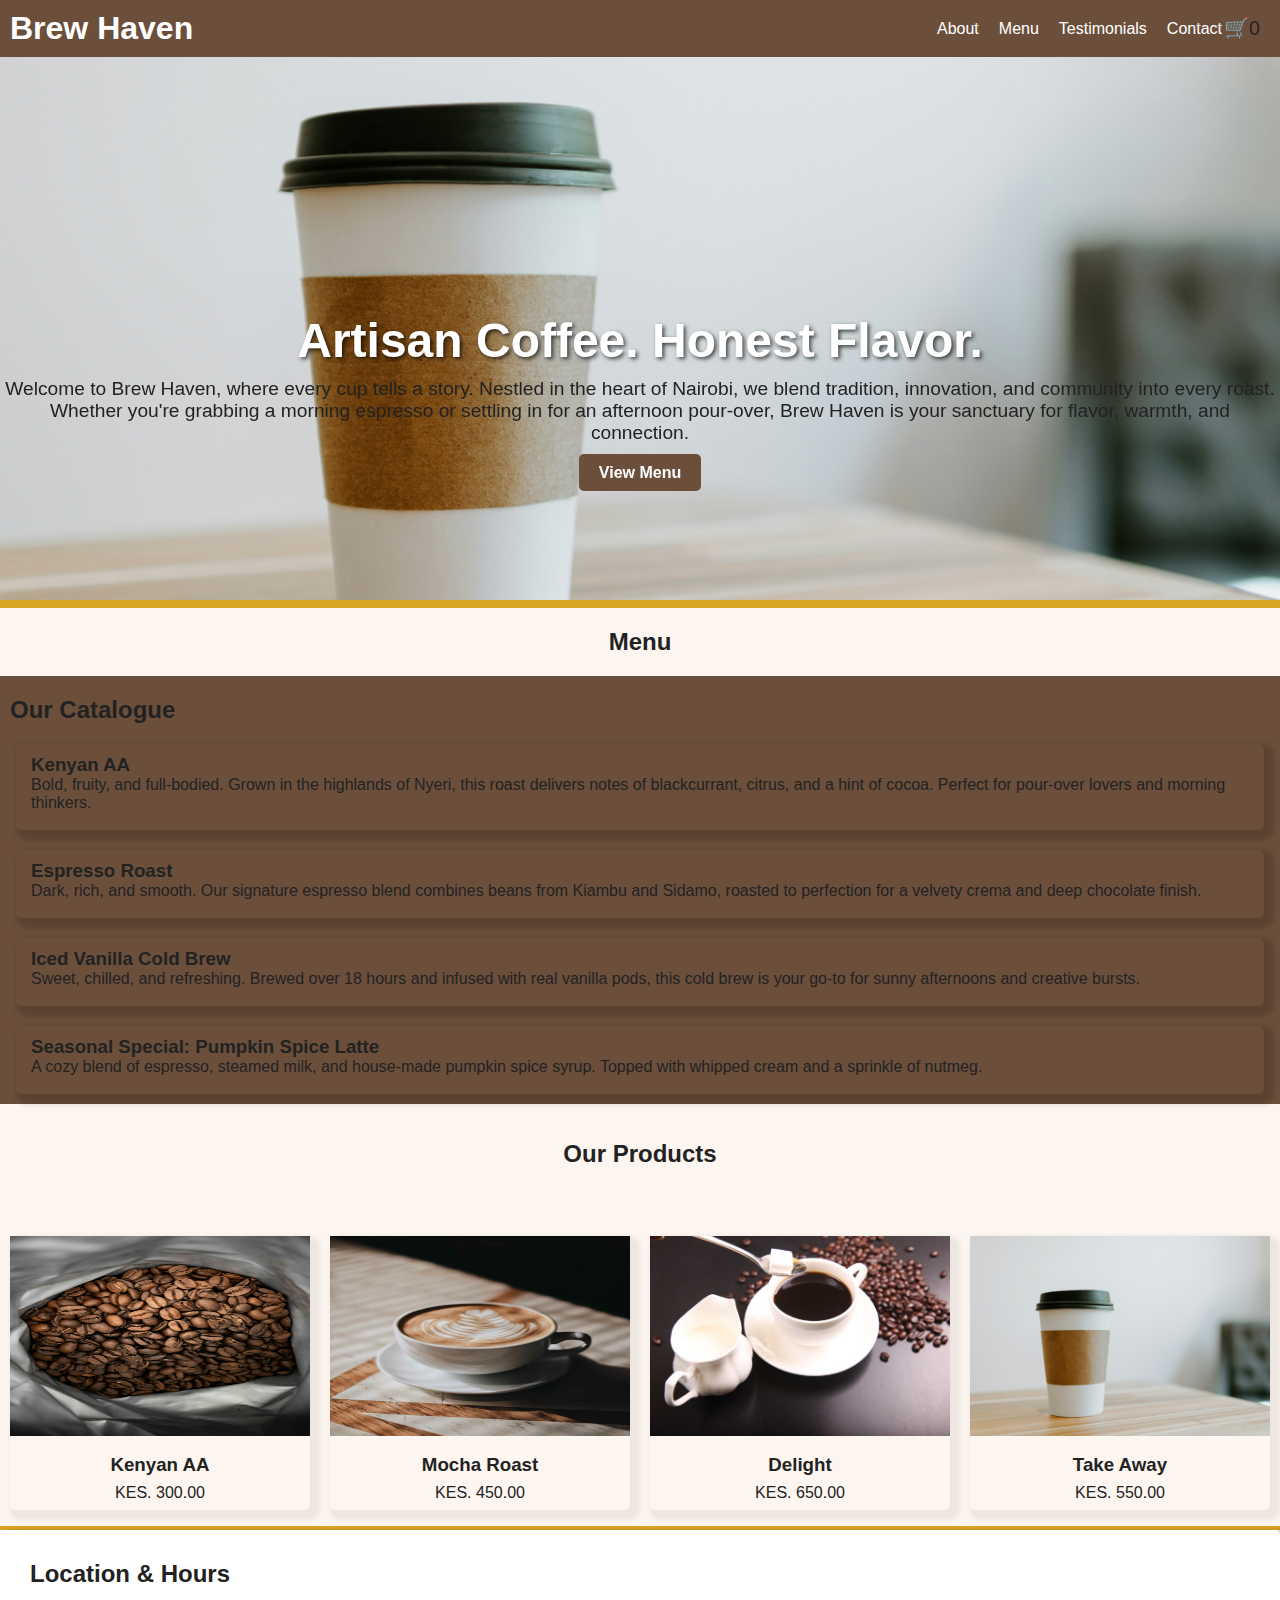
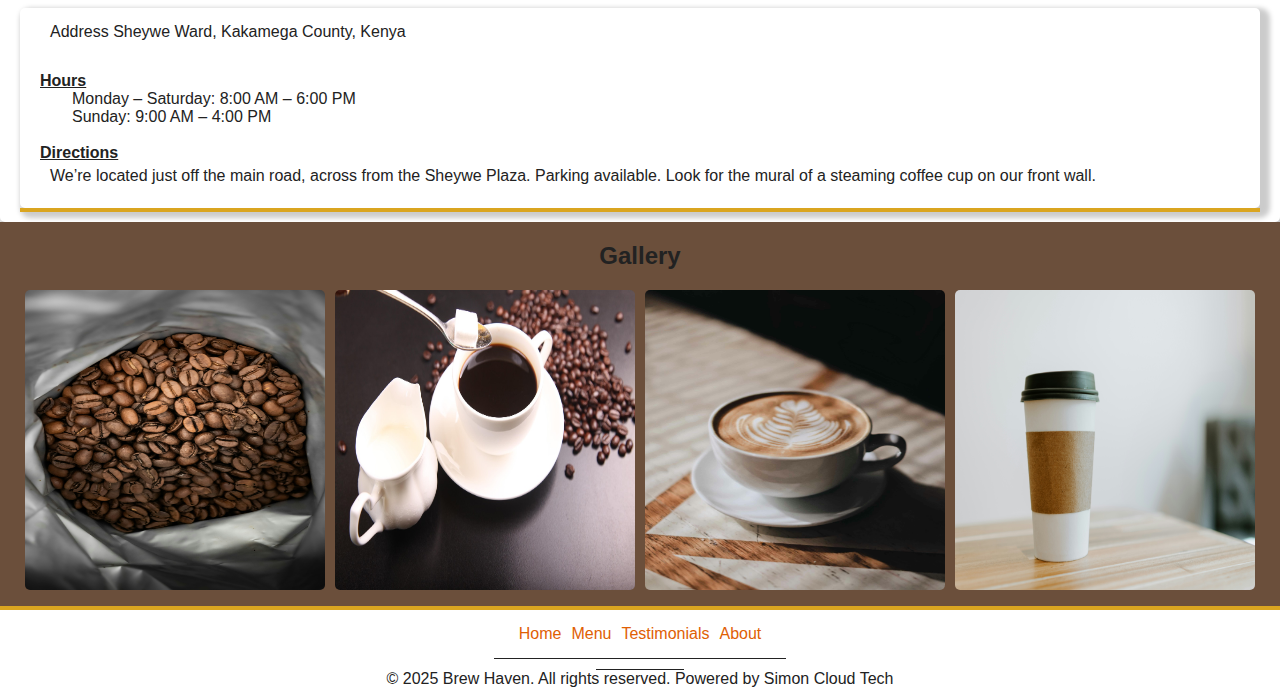
<file: navbar/menu.html>
<!DOCTYPE html>
<html lang="en">
<head>
  <meta charset="UTF-8" />
  <meta name="viewport" content="width=device-width, initial-scale=1.0" />
  <title>Brew Haven Coffee</title>
  <link rel="stylesheet" href="../styles.css" />
</head>
<body>
<header class="hero">
  <nav class="navbar">
    <h1 class="logo">Brew Haven</h1>
    <button class="menu-toggle" id="menu-toggle">&#9776;</button>
    <ul class="nav-links" id="nav-links">
      <li><a href="./about.html" target="_blank">About</a></li>
      <li><a href="./menu.html" target="_blank">Menu</a></li>
      <li><a href="./testimonials.html" target="_blank">Testimonials</a></li>
      <li><a href="./contact.html" target="_blank">Contact</a></li>
    </ul>
  </nav>
  <div class="hero-content">
     <h2>Artisan Coffee. Honest Flavor.</h2>
     <p>Welcome to Brew Haven, where every cup tells a story. 
        Nestled in the heart of Nairobi, we blend tradition, innovation, and community into every roast.
        Whether you're grabbing a morning espresso or settling in for an afternoon pour-over, 
        Brew Haven is your sanctuary for flavor, warmth, and connection.</p>
         <a href="#menu" class="cta">View Menu</a>
  </div>
</header>
<hr class="section-divider">
<hr class="section-divider">
    <!-- Cart Icon -->
<div class="cart-icon" onclick="openCart()">
  &#128722;<span id="cart-count">0</span>
</div>
<!-- Menu Section -->
<section class="menu">
  <h2>Menu</h2>
  <div class="menu-items">
    <h2>Our Catalogue</h2>
    <div class="item-cards">
      <div class="item-card">
        <h3>Kenyan AA</h3>
        <p>Bold, fruity, and full-bodied. Grown in the highlands of Nyeri, 
          this roast delivers notes of blackcurrant, citrus, and a hint of cocoa. 
          Perfect for pour-over lovers and morning thinkers.</p>
      </div>
      <div class="item-card">
        <h3>Espresso Roast</h3>
        <p>Dark, rich, and smooth. Our signature espresso blend combines beans from Kiambu and 
          Sidamo, roasted to perfection for a velvety crema and deep chocolate finish.</p>
        </div>
      <div class="item-card">
        <h3>Iced Vanilla Cold Brew</h3>
        <p>Sweet, chilled, and refreshing. Brewed over 18 hours and infused with real vanilla pods, 
          this cold brew is your go-to for sunny afternoons and creative bursts.</p>
      </div>
      <div class="item-card">
        <h3>Seasonal Special: Pumpkin Spice Latte </h3>
        <p>A cozy blend of espresso, steamed milk, and house-made pumpkin spice syrup. 
          Topped with whipped cream and a sprinkle of nutmeg.</p>
      </div>
    </div>
  </div>
  <h2>Our Products</h2>
  <div class="menu-grid">
    <div class="menu-card" onclick="revealCartButton(this)">
      <div class="image"><img src="/images/coffee.jpg" alt="Kenyan AA" /></div>
      <br />
      <h3>Kenyan AA</h3>
      <p>KES. 300.00</p>
      <button class="add-btn hidden" onclick="addToCart(event, 'Kenyan AA', 300, '/images/coffee.jpg')">Add to Cart</button>
    </div>
    <div class="menu-card" onclick="revealCartButton(this)">
      <div class="image"><img src="/images/mocha.jpg" alt="Mocha Roast" /></div>
      <br />
      <h3>Mocha Roast</h3>
      <p>KES. 450.00</p>
      <button class="add-btn hidden" onclick="addToCart(event, 'Mocha Roast', 450, '/images/mocha.jpg')">Add to Cart</button>
    </div>
        <div class="menu-card" onclick="revealCartButton(this)">
      <div class="image"><img src="/images/coffeecup.jpg" alt="Delight" /></div>
      <br />
      <h3>Delight</h3>
      <p>KES. 650.00</p>
      <button class="add-btn hidden" onclick="addToCart(event, 'Delight', 650, '/images/coffeecup.jpg')">Add to Cart</button>
    </div>
        <div class="menu-card" onclick="revealCartButton(this)">
      <div class="image"><img src="/images/delight.jpg" alt="Take Away" /></div>
      <br />
      <h3>Take Away</h3>
      <p>KES. 550.00</p>
      <button class="add-btn hidden" onclick="addToCart(event, 'Take Away', 550, '/images/delight.jpg')">Add to Cart</button>
    </div>
  </div>
</section>

<!-- Toast Message -->
<div id="toast" class="toast">Added to cart!</div>

<!-- Cart Modal -->
<div id="cart-modal" class="cart-modal hidden">
  <h2>Your Order</h2>
  <div id="cart-items"></div>
  <div class="cart-total">Total: $<span id="cart-total">0</span></div>
  <button onclick="checkout()">Checkout</button>
</div>

<!-- Payment Instructions -->
<div id="payment-section" class="hidden">
  <h2>Payment Instructions</h2>
  <p>Pay via M-Pesa PayBill: <strong>123456</strong></p>
  <p>Account Number: <strong>BREWHAVEN</strong></p>
  <p>Total Amount: $<span id="final-amount"></span></p>
</div>
<hr class="section-divider">
<section class="info">
    <h2>Location & Hours</h2>
            <div class="info">
                <p>Address Sheywe Ward, Kakamega County, Kenya</p>
                <br />
                <h4>Hours</h4>
                <ul>
                    <li>Monday – Saturday: 8:00 AM – 6:00 PM </li>
                    <li>Sunday: 9:00 AM – 4:00 PM</li>
                </ul>
                <br />
                <h4>Directions</h4>
                <p>We’re located just off the main road, across from the Sheywe Plaza. 
                    Parking available. Look for the mural of a steaming coffee cup on our front wall.</p>
            </div>
    <hr class="section-divider">
</section>
<section class="gallery">
    <h2>Gallery</h2>
    <div class="gallery-cards">
        <div class="gallery-card">
            <img src="/images/coffee.jpg">
        </div>
            <div class="gallery-card">
            <img src="/images/coffeecup.jpg">
        </div>
            <div class="gallery-card">
            <img src="/images/mocha.jpg">
        </div>
            <div class="gallery-card">
            <img src="/images/delight.jpg">
        </div>
    </div>
</section>
<hr class="section-divider">

<footer>
    <div class="links">
        <ul>
            <li><a href="/index.html">Home</a></li>
            <li><a href="menu.html">menu</a></li>
            <li><a href="testimonials.html">testimonials</a></li>
            <li><a href="about.html">about</a></li>
        </ul>
    </div>
<div class="social">
  <ul>
    <li><a href="#"><i class="fab fa-facebook-f"></i></a></li>
    <li><a href="#"><i class="fab fa-whatsapp"></i></a></li>
    <li><a href="#"><i class="fab fa-instagram"></i></a></li>
    <li><a href="#"><i class="fab fa-tiktok"></i></a></li>
  </ul>
</div>
    <div class="copyright">
        <p>&copy; 2025 Brew Haven. All rights reserved. Powered by Simon Cloud Tech</p>
    </div>
</footer>
<script src="/script.js"></script>
</body>
</html>
</file>
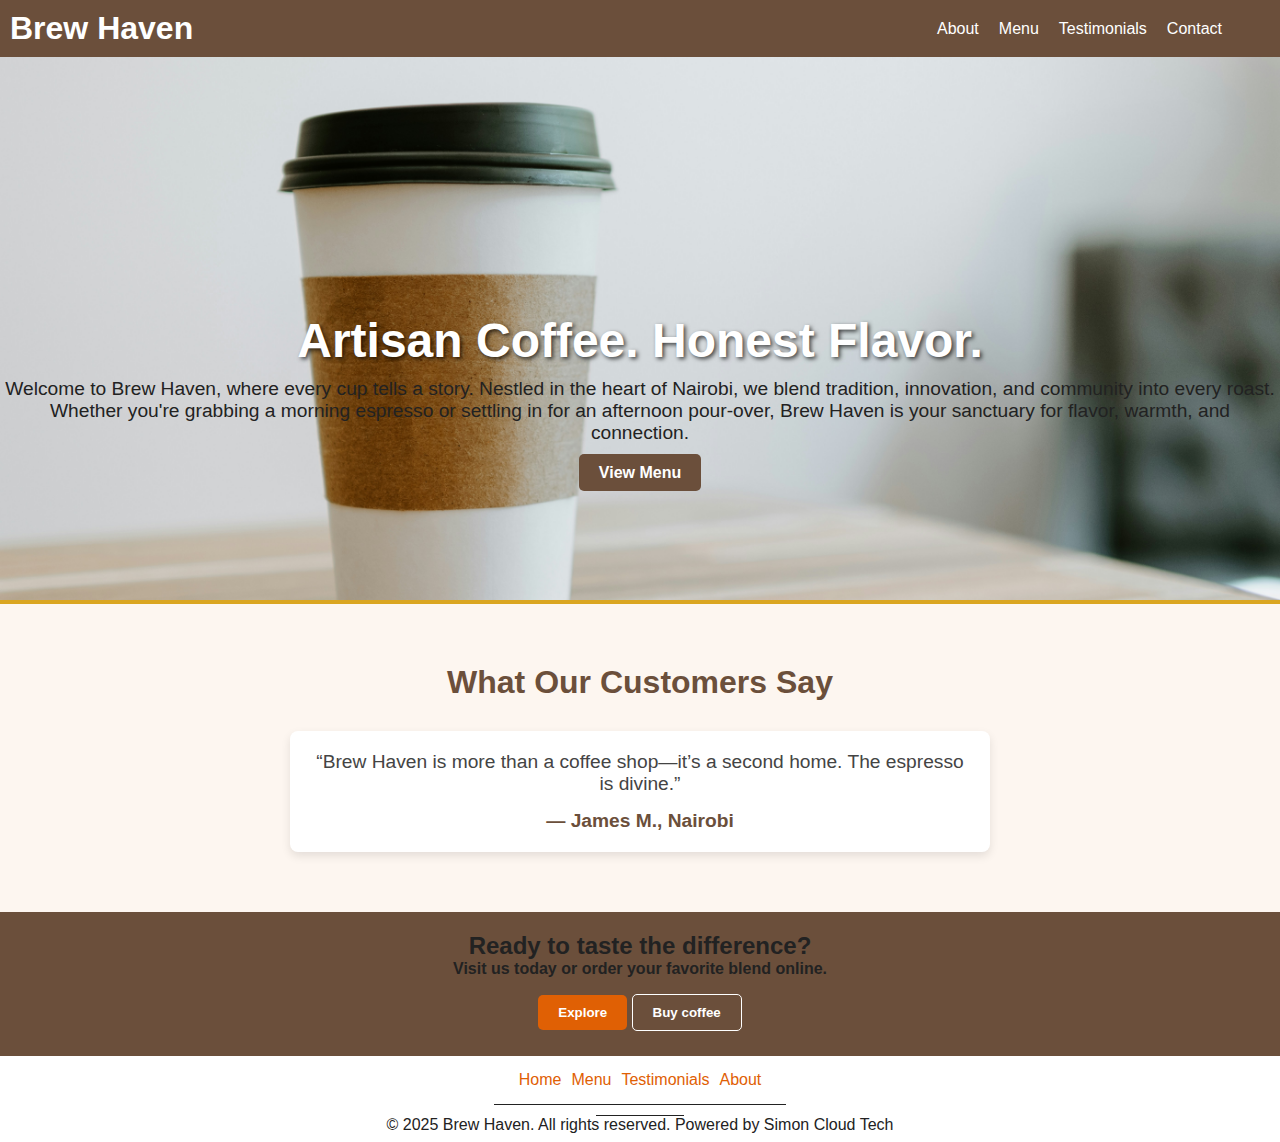
<file: navbar/testimonials.html>
<!DOCTYPE html>
<html lang="en">
<head>
  <meta charset="UTF-8" />
  <meta name="viewport" content="width=device-width, initial-scale=1.0" />
  <title>Brew Haven Coffee</title>
  <link rel="stylesheet" href="/styles.css" />
</head>
<body>
<header class="hero">
  <nav class="navbar">
    <h1 class="logo">Brew Haven</h1>
    <button class="menu-toggle" id="menu-toggle">&#9776;</button>
    <ul class="nav-links" id="nav-links">
      <li><a href="/navbar/about.html" target="_blank">About</a></li>
      <li><a href="/navbar/menu.html" target="_blank">Menu</a></li>
      <li><a href="/navbar/testimonials.html" target="_blank">Testimonials</a></li>
      <li><a href="/navbar/contact.html" target="_blank">Contact</a></li>
    </ul>
  </nav>
  <div class="hero-content">
     <h2>Artisan Coffee. Honest Flavor.</h2>
     <p>Welcome to Brew Haven, where every cup tells a story. 
        Nestled in the heart of Nairobi, we blend tradition, innovation, and community into every roast.
        Whether you're grabbing a morning espresso or settling in for an afternoon pour-over, 
        Brew Haven is your sanctuary for flavor, warmth, and connection.</p>
         <a href="#menu" class="cta">View Menu</a>
  </div>
</header>
<hr class="section-divider">
<section class="testimonials">
  <h2>What Our Customers Say</h2>
  <div class="testimonial-slider" id="testimonial-slider">
    <div class="testimonial active">
      <p>“Brew Haven is more than a coffee shop—it’s a second home. The espresso is divine.”</p>
      <h4>— James M., Nairobi</h4>
    </div>
    <div class="testimonial">
      <p>“I ordered the Signature Roast online and it arrived in two days. Highly recommend!”</p>
      <h4>— Lydia K., Kisumu</h4>
    </div>
    <div class="testimonial">
      <p>“Their Pumpkin Spice Latte changed my life. I’m not even kidding.”</p>
      <h4>— Brian O., Eldoret</h4>
    </div>
  </div>
</section>
<section class="cta-section">
    <h2>Ready to taste the difference?</h2>
    <h4>Visit us today or order your favorite blend online.</h4>
    <div class="btns">
        <button id="menu">Explore</button>
        <button id="order">Buy coffee</button>
    </div>
</section>
<footer>
    <div class="links">
        <ul>
            <li><a href="/index.html">Home</a></li>
            <li><a href="menu.html">menu</a></li>
            <li><a href="testimonials.html">testimonials</a></li>
            <li><a href="about.html">about</a></li>
        </ul>
    </div>
<div class="social">
  <ul>
    <li><a href="#"><i class="fab fa-facebook-f"></i></a></li>
    <li><a href="#"><i class="fab fa-whatsapp"></i></a></li>
    <li><a href="#"><i class="fab fa-instagram"></i></a></li>
    <li><a href="#"><i class="fab fa-tiktok"></i></a></li>
  </ul>
</div>
    <div class="copyright">
        <p>&copy; 2025 Brew Haven. All rights reserved. Powered by Simon Cloud Tech</p>
    </div>
</footer>
<script src="/script.js"></script>
</body>
</html>
</file>
<file: styles.css>
*{
    padding: 0;
    margin: 0;
    box-sizing: border-box;
}
body{
    font-family: sans-serif;
    background-color: #fff;
    color: #222;
}
.hero{
    background-image: url(/images/delight.jpg);
    background-repeat: no-repeat;
    background-size: cover;
    background-position: center center;
    height: 600px;
}
.navbar{
    display: flex;
    justify-content: space-between;
    align-items: center;
    padding: 10px;
    background-color: #6b4f3b;
    color: white;
}
.nav-links {
  list-style: none;
  display: flex;
  gap: 20px;
  margin-right: 3rem;
}
.nav-links li a {
  text-decoration: none;
  color: white;
}
.menu-toggle{
    display: none;
    color: white;
    font-weight: bold;
    border: none;
    background-color: transparent;
    font-size: 16px;
}
/*Hero content*/
.hero-content {
  position: relative;
  z-index: 2;
  text-align: center;
  margin-top: 20%;
}
.hero h2 {
  font-size: 3rem;
  margin-bottom: 10px;
  color: white;
  text-shadow: 2px 2px 4px rgba(0, 0, 0, 0.7);
}
.hero p {
  font-size: 1.2rem;
  margin-bottom: 20px;
}
.cta{
    text-decoration: none;
    color: white;
    background-color: #6b4f3b;
    padding: 10px 20px;
    border-radius: 5px;
    font-weight: bold;
}
.cta:hover{
    transition: 0.6s;
    background-color: #a14604;
}
/*Hero content*/
/*About us*/
.about h2{
    text-align: center;
    margin-top: 1rem;
}
.about-container{
    background-color: #fff;
    display: flex;
    margin: 1rem;
    flex-wrap: wrap;
    justify-content: center;
    gap: 20px;
}
.about-image{
    width: 45%;
    height: 350px;
}
.about-image img{
    width: 100%;
    height: 100%;
    border-radius: 3px;
}
.about-info{
    width: 50%;
    color: #222;
    padding: 10px 16px;
    border-radius: 5px;
    box-shadow: 4px 5px 5px 6px rgba(0, 0, 0, 0.082);
}
.about-info h3{
    margin-top: 2rem;
    margin-bottom: 0.5rem;
}
/*about us*/
/*menu section*/
.menu{
    background-color: #fdf6f0;
}
.menu h2{
    text-align: center;
    padding: 20px 10px;
}
.menu-items{
    margin-bottom: 1rem;
    background-color: #6b4f3b;
}
.menu-items h2{
    text-align: start;
    justify-content: center;
}
.item-cards{
    display: flex;
    flex-direction: column;
    gap: 10px;
}
.item-card{
    display: flex;
    justify-content: start;
    flex-direction: column;
    margin-left: 1rem;
    margin-right: 1rem;
    box-shadow: 5px 5px 5px 5px rgba(0, 0, 0, 0.158);
    margin-bottom: 10px;
    border-radius: 5px;
    padding: 10px 15px;
}
.menu-grid {
  display: flex;
  gap: 20px;
  margin-top: 2rem;
  justify-content: center;
  background-color: #fdf6f0;
  align-items: center;
  flex-wrap: wrap;
}
.menu-card {
    display: flex;
    flex-direction: column;
    width: 300px;
    padding: 0;
    margin-top: 1rem;
    align-items: center;
    justify-content: center;
    box-shadow: 5px 5px 5px 5px rgba(0, 0, 0, 0.068);
    margin-bottom: 1rem;
    border-radius: 5px;
}
.menu-card h3, p{
    margin-bottom: 0.5rem;
}
.menu-card button{
    background-color: transparent;
    border: 2px solid;
    color: black;
}
.image{
    width: 300px;
    height: 200px;
}
.image img {
  width: 100%;
  height: 100%;
}
.add-btn {
  margin-top: 10px;
  padding: 10px;
  color: white;
  cursor: pointer;
  border: none;
  border-radius: 5px;
}
.hidden {
  display: none;
}
.toast {
  position: fixed;
  bottom: 20px;
  left: 50%;
  transform: translateX(-50%);
  background: #6b4f3b;
  color: white;
  padding: 10px 20px;
  border-radius: 5px;
  display: none;
}
.cart-icon {
  position: fixed;
  top: 1rem;
  right: 20px;
  font-size: 20px;
  cursor: pointer;
}
.cart-modal {
  position: fixed;
  top: 80px;
  right: 20px;
  width: 300px;
  background: #fff;
  padding: 20px;
  box-shadow: 0 4px 10px rgba(0,0,0,0.2);
  border-radius: 8px;
}
.cart-item {
  display: flex;
  align-items: center;
  margin-bottom: 10px;
}
.cart-item img {
  width: 50px;
  border-radius: 5px;
  margin-right: 10px;
}
.cart-item h4 {
  flex: 1;
}
.cart-item .delete {
  cursor: pointer;
  color: red;
  font-weight: bold;
}
.cart-total {
font-weight: bold;
  margin-top: 10px;
}
#payment-section {
  margin: 40px 20px;
  background: #fdf6f0;
  padding: 20px;
  border-radius: 8px;
}
/*menu section*/
/*Gallery*/
.gallery{
    background-color: #6b4f3b;
}
.gallery h2{
    padding: 20px 10px;
    text-align: center;
}
.gallery-cards{
    display: flex;
    flex-wrap: wrap;
    gap: 10px;
    justify-content: center;
}
.gallery-card{
    max-width: 300px;
    width: 100%;
    border-radius: 5px;
    height: 300px;
    margin-bottom: 1rem;
}
.gallery-card img{
    width: 100%;
    height: 100%;
    border-radius: 5px;
}
.gallery-card:hover{
    transform: scaleX(1.08);
    transition: 0.6s;
}

/*Gallery*/
/*shop*/
button{
    background-color: #e06004;
    padding: 10px 20px;
    margin-bottom: 0.3rem;
    margin-top: 1rem;
    border-radius: 5px;
    font-weight: bold;
    color: white;
    border: none;
    outline: none;
}
button:hover{
    background-color: orange;
    transition: 0.6s;
}
/*shop*/
.section-divider{
    color: goldenrod;
    border: 2px solid;
}
/*Contacts  us section*/
.contacts{
    background-color: #fff;
}
.contacts h2{
    text-align: center;
    padding: 20px 10px;
}
.contact-container{
    display: grid;
    grid-template-columns: 1fr 1fr;
    gap: 10px;
}
.address{
    border: 1px solid;
    padding: 5px 10px;
    margin-top: 1rem;
    margin-left: 1rem;
    margin-bottom: 1rem;
    border: none;
    border-radius: 5px;
    box-shadow: 5px 5px 5px 5px rgba(0, 0, 0, 0.11);
}
.address p{
    text-align: start;
    justify-content: start;
}
.address ul li{
    padding: 4px;
    list-style: none;
}
.info h2{
    padding: 20px 10px;
    text-align: start;
}
.info p{
    padding: 5px 10px;
}
.info h4{
    text-decoration: underline;
}
.info{
    box-shadow: 5px 5px 5px 5px rgba(0, 0, 0, 0.205);
    padding: 10px 20px;
    border-radius: 5px;
}
.info ul li{
    list-style: none;
    margin-left: 2rem;
}
.contact-form{
    display: flex;
    margin-top: 1rem;
    margin-bottom: 1rem;
    flex-direction: column;
    border: 1px solid;
    padding: 10px 20px;
    border: none;
    box-shadow: 5px 5px 5px 5px rgba(0, 0, 0, 0.11);
    margin-right: 1rem;
    border-radius: 5px;
}
.contact-form input, textarea{
    width: 100%;
    padding: 10px 20px;
    border-radius: 5px;
    border: 0.04px solid;
}
textarea{
    height: 100px;
}
label{
    padding: 4px;
}
/*blogs*/
.blogs{
    background-color: #6b4f3b;
}
.blogs h2{
    text-align: center;
    padding: 20px 10px;
}
.blog-cards{
    display: flex;
    flex-direction: column;
    gap: 20px;
    margin: 1rem;
}
.blog-card{
    padding: 10px 20px;
    margin-bottom: 1rem;
    border-radius: 5px;
    box-shadow: 5px 5px 5px 5px rgba(0, 0, 0, 0.205) 
}
.blog-card h3{
    text-align: start;
}
.blog-card a{
    text-decoration: none;
    color: #e06004;
}
/*blogs*/
/*testimonials*/
.testimonials {
  background: #fdf6f0;
  padding: 60px 20px;
  text-align: center;
}
.testimonials h2 {
  font-size: 2rem;
  margin-bottom: 30px;
  color: #6b4f3b;
}
.testimonial-slider {
  max-width: 700px;
  margin: 0 auto;
  position: relative;
}
.testimonial {
  display: none;
  font-size: 1.2rem;
  color: #444;
  padding: 20px;
  border-radius: 8px;
  background: white;
  box-shadow: 0 4px 10px rgba(0,0,0,0.1);
}
.testimonial.active {
  display: block;
  animation: fadeIn 1s ease-in-out;
}
.testimonial h4 {
  margin-top: 15px;
  font-weight: bold;
  color: #6b4f3b;
}
@keyframes fadeIn {
  from { opacity: 0; transform: translateY(20px); }
  to { opacity: 1; transform: translateY(0); }
}
/*testimonials*/
/*cta-section*/
.cta-section{
    background-color: #6b4f3b;
    padding: 20px 10px;
    text-align: center;
}
.cta-section #order{
    background-color: transparent;
    border: 1px solid;
    transition: 0.6s;
    font-weight: bold;
}
#order:hover{
    background-color: #e06004;
    border: none;
    transition: 0.6s;
}
#menu:hover{
    background-color: transparent;
    color: white;
    border: 1px solid;
}
/*cta-section*/
/*Contact us section*/
/*footer*/
footer{
    display: flex;
    flex-direction: column;
    justify-content: center;
    align-items: center;
}
footer ul{
    display: flex;
    padding: 10px 20px;
}
footer ul li{
    list-style: none;
    padding: 5px;
    text-transform: capitalize;
}
footer ul li a{
    text-decoration: none;
    color: #e06004;
}
.links, .social{
    border-bottom: 1px solid;

}
.social ul {
  list-style: none;
  display: flex;
  gap: 16px;
  padding: 0;
}

.social li a {
  font-size: 24px;
  color: #4a5568;
  transition: color 0.3s ease;
}

.social li a:hover {
  color: #805ad5;
}

/*footer*/
@media (max-width: 768px) {
  .nav-links {
    display: none;
    flex-direction: column;
    background: #6b4f3b;
    position: absolute;
    top: 80px;
    width: 200px;
    right: 20px;
    padding: 10px;
    border-radius: 5px;
  }
    .nav-links.show {
    display: flex;
  }
  .menu-toggle {
    display: block;
  }
  .hero-content{
    margin-top: 35%;
  }
  .about-image{
    width: 90%;
  }
  .about-info{
    width: 90%;
  }
  .contact-container{
    display: grid;
    grid-template-columns: 1fr;
  }
  .contact-form{
    margin-left: 1rem;
  }
  .address{
    margin-right: 1rem;
  }
}
</file>
